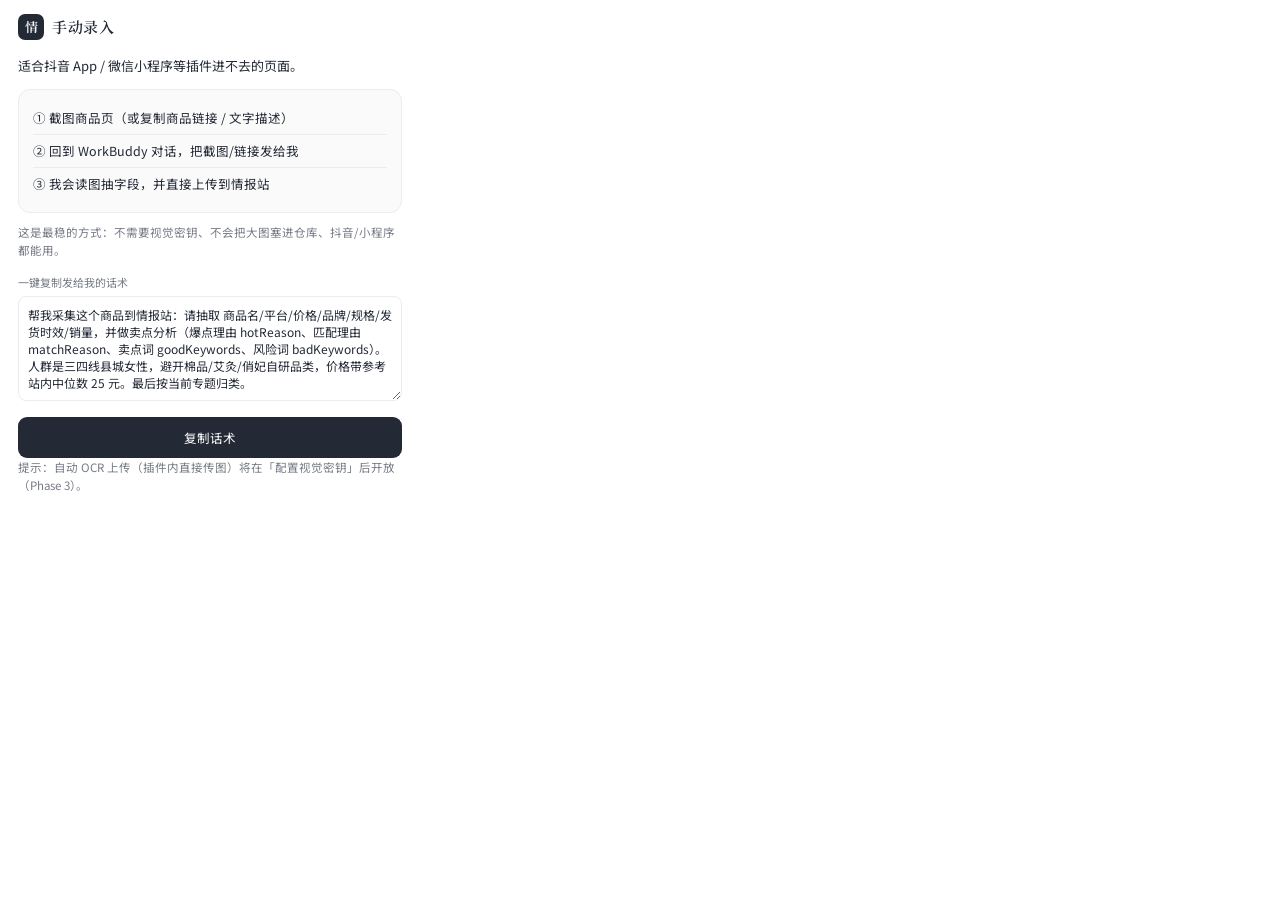
<file: collector/manual.html>
<!DOCTYPE html>
<html lang="zh-CN">
<head>
  <meta charset="UTF-8" />
  <meta name="viewport" content="width=device-width, initial-scale=1.0" />
  <title>手动录入 · 爆品采集</title>
  <link rel="preconnect" href="https://fonts.googleapis.com" />
  <link href="https://fonts.googleapis.com/css2?family=Noto+Serif+SC:wght@500;600&family=Noto+Sans+SC:wght@400;500&display=swap" rel="stylesheet" />
  <link rel="stylesheet" href="manual.css" />
</head>
<body>
  <div class="app">
    <header class="topbar">
      <span class="logo">情</span>
      <span class="title">手动录入</span>
    </header>

    <section class="body">
      <p class="lead">适合抖音 App / 微信小程序等插件进不去的页面。</p>

      <div class="card">
        <div class="step">① 截图商品页（或复制商品链接 / 文字描述）</div>
        <div class="step">② 回到 WorkBuddy 对话，把截图/链接发给我</div>
        <div class="step">③ 我会读图抽字段，并直接上传到情报站</div>
      </div>

      <p class="muted sm">这是最稳的方式：不需要视觉密钥、不会把大图塞进仓库、抖音/小程序都能用。</p>

      <label class="field">
        <span>一键复制发给我的话术</span>
        <textarea id="tpl" rows="5">帮我采集这个商品到情报站：请抽取 商品名/平台/价格/品牌/规格/发货时效/销量，并做卖点分析（爆点理由 hotReason、匹配理由 matchReason、卖点词 goodKeywords、风险词 badKeywords）。人群是三四线县城女性，避开棉品/艾灸/俏妃自研品类，价格带参考站内中位数 25 元。最后按当前专题归类。</textarea>
      </label>
      <button class="btn primary block" id="btnCopy">复制话术</button>

      <p class="muted sm" id="note">提示：自动 OCR 上传（插件内直接传图）将在「配置视觉密钥」后开放（Phase 3）。</p>
    </section>

    <div class="toast" id="toast" hidden></div>
  </div>
  <script src="manual.js"></script>
</body>
</html>
</file>
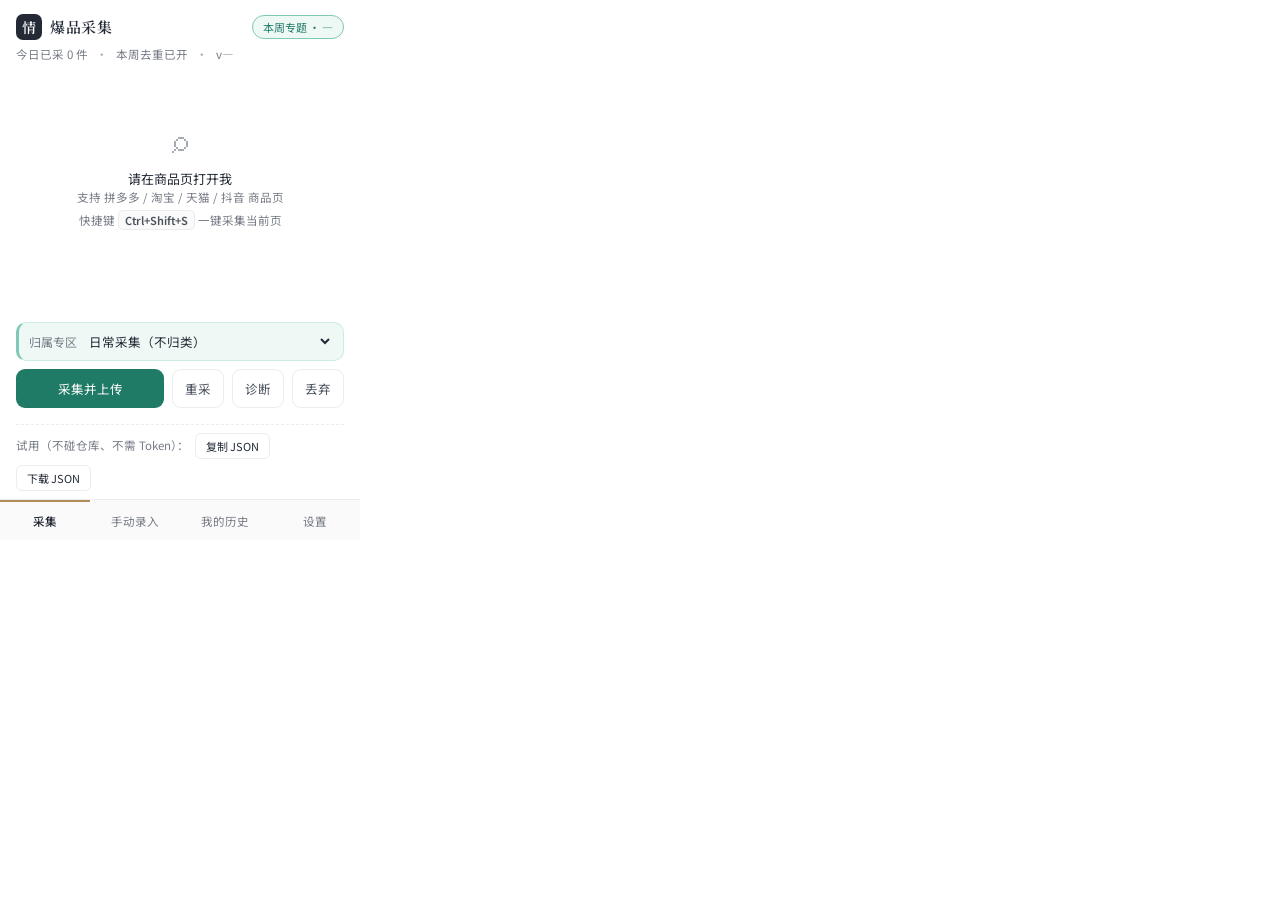
<file: collector/popup.html>
<!DOCTYPE html>
<html lang="zh-CN">
<head>
  <meta charset="UTF-8" />
  <meta name="viewport" content="width=device-width, initial-scale=1.0" />
  <title>爆品采集</title>
  <link rel="preconnect" href="https://fonts.googleapis.com" />
  <link rel="preconnect" href="https://fonts.gstatic.com" crossorigin />
  <link href="https://fonts.googleapis.com/css2?family=Noto+Serif+SC:wght@400;500;600&family=Noto+Sans+SC:wght@400;500&display=swap" rel="stylesheet" />
  <link rel="stylesheet" href="popup.css" />
</head>
<body>
  <div class="app">
    <!-- 顶栏 -->
    <header class="topbar">
      <div class="brand">
        <span class="logo">情</span>
        <span class="title">爆品采集</span>
      </div>
      <span class="theme-chip" id="themeChip">本周专题 · —</span>
    </header>
    <div class="subbar">
      <span id="todayCount" class="muted">今日已采 0 件</span>
      <span class="dot-sep">·</span>
      <span class="muted">本周去重已开</span>
      <span class="dot-sep">·</span>
      <span class="muted" id="verTag">v—</span>
    </div>

    <!-- 状态区 -->
    <section class="stage" id="stage">
      <div class="state-empty" id="stateEmpty">
        <div class="illu">⌕</div>
        <p>请在商品页打开我</p>
        <p class="muted sm">支持 拼多多 / 淘宝 / 天猫 / 抖音 商品页</p>
        <p class="muted sm kbd-hint">快捷键 <b>Ctrl+Shift+S</b> 一键采集当前页</p>
      </div>
      <div class="state-loading" id="stateLoading" hidden>
        <div class="spinner"></div>
        <p class="muted">正在识别商品…</p>
      </div>
      <div class="state-ready" id="stateReady" hidden>
        <div class="preview" id="preview"><!-- 预览卡由 JS 注入 --></div>
      </div>
    </section>

    <!-- 动作 -->
    <section class="actions" id="actions" hidden>
      <label class="zone-sel">
        <span>归属专区</span>
        <select id="inpZone"></select>
      </label>
      <button class="btn primary" id="btnUpload">采集并上传</button>
      <button class="btn ghost" id="btnRescan">重采</button>
      <button class="btn ghost" id="btnDiag">诊断</button>
      <button class="btn ghost" id="btnDiscard">丢弃</button>
      <div class="try-row">
        <span class="muted sm">试用（不碰仓库、不需 Token）：</span>
        <button class="btn mini" id="btnCopyJson">复制 JSON</button>
        <button class="btn mini" id="btnSaveJson">下载 JSON</button>
      </div>
    </section>

    <!-- 诊断面板：抓取异常时，把页面结构发我定位 -->
    <section class="diag" id="diagPanel" hidden>
      <div class="diag-head">
        <span class="muted sm">页面诊断（抓取异常时复制发我）</span>
        <button class="btn mini" id="btnCopyDiag">复制</button>
      </div>
      <pre class="diag-body" id="diagBody"></pre>
    </section>

    <!-- 底部 Tab -->
    <nav class="tabs">
      <button class="tab active" data-tab="collect">采集</button>
      <button class="tab" data-tab="manual">手动录入</button>
      <button class="tab" data-tab="history">我的历史</button>
      <button class="tab" data-tab="settings">设置</button>
    </nav>

    <!-- 手动录入 -->
    <section class="panel" id="panelManual" hidden>
      <p class="muted sm">适合抖音 App / 微信小程序等插件进不去的页面：把截图发给我（WorkBuddy 对话），我来抽字段上传，最稳。</p>
      <button class="btn ghost block" id="btnOpenManual">打开手动录入页</button>
    </section>

    <!-- 历史 -->
    <section class="panel" id="panelHistory" hidden>
      <ul class="history" id="historyList"></ul>
      <p class="muted sm" id="historyEmpty">暂无本机历史</p>
    </section>

    <!-- 设置 -->
    <section class="panel" id="panelSettings" hidden>
      <label class="field">
        <span>GitHub Token</span>
        <input type="password" id="inpToken" placeholder="github_pat_xxx（仅存本机浏览器）" autocomplete="off" />
      </label>
      <label class="field">
        <span>仓库路径</span>
        <input type="text" id="inpRepo" value="你的GitHub用户名/你的情报站仓库" />
      </label>
      <label class="field">
        <span>上传目录</span>
        <input type="text" id="inpPath" value="web/collected/raw" />
      </label>
      <button class="btn ghost block" id="btnSaveSettings">保存设置</button>
      <p class="muted sm">Token 只存在你浏览器本地（chrome.storage.local），不经过任何第三方，也不会写进任何文件。切勿把你的 Token 随安装包转发给他人；想停用随时去 GitHub → Settings → Developer settings 撤销即可。</p>
    </section>

    <div class="toast" id="toast" hidden></div>
  </div>
  <script src="popup.js"></script>
</body>
</html>
</file>
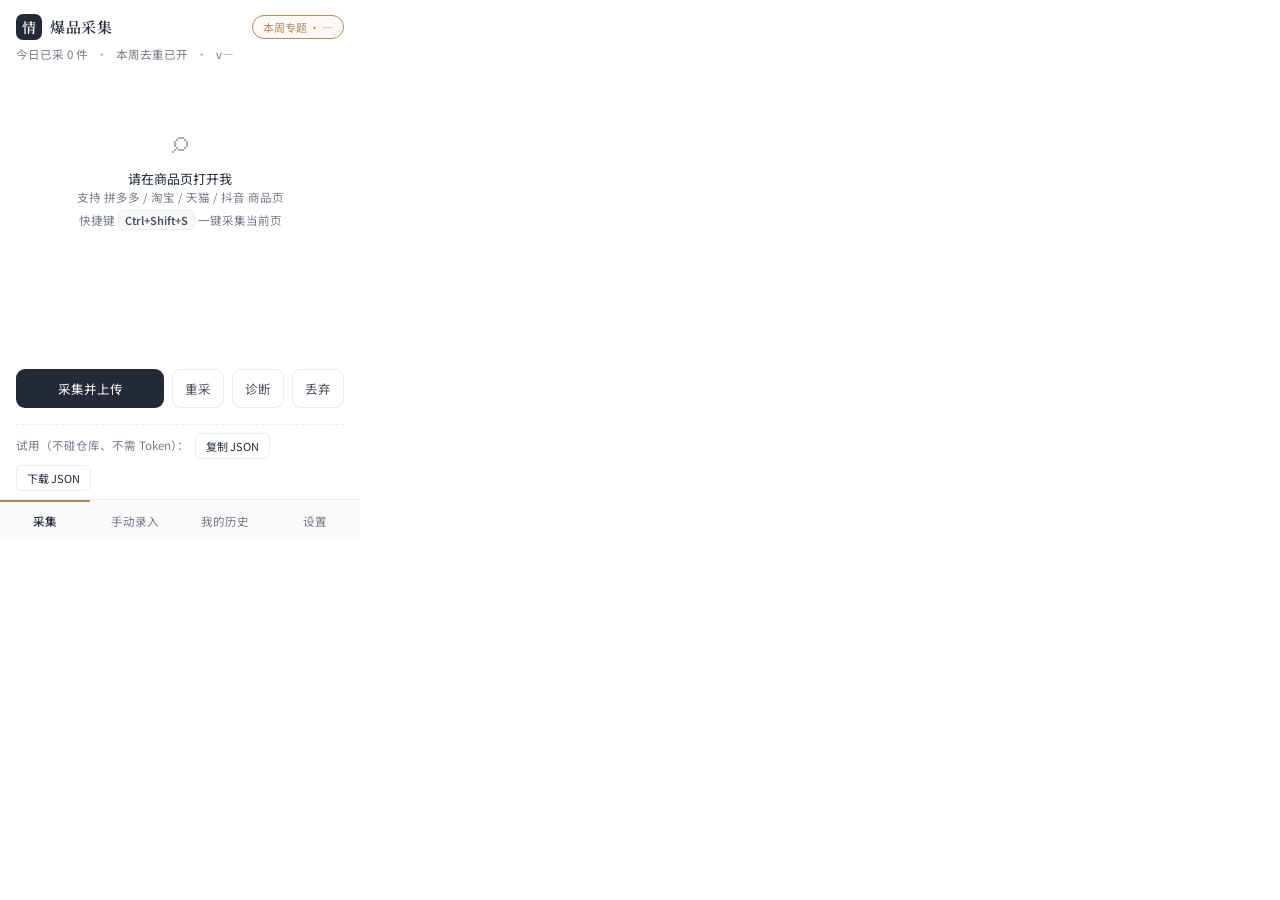
<file: qiaofei-collector/popup.html>
<!DOCTYPE html>
<html lang="zh-CN">
<head>
  <meta charset="UTF-8" />
  <meta name="viewport" content="width=device-width, initial-scale=1.0" />
  <title>爆品采集</title>
  <link rel="preconnect" href="https://fonts.googleapis.com" />
  <link rel="preconnect" href="https://fonts.gstatic.com" crossorigin />
  <link href="https://fonts.googleapis.com/css2?family=Noto+Serif+SC:wght@400;500;600&family=Noto+Sans+SC:wght@400;500&display=swap" rel="stylesheet" />
  <link rel="stylesheet" href="popup.css" />
</head>
<body>
  <div class="app">
    <!-- 顶栏 -->
    <header class="topbar">
      <div class="brand">
        <span class="logo">情</span>
        <span class="title">爆品采集</span>
      </div>
      <span class="theme-chip" id="themeChip">本周专题 · —</span>
    </header>
    <div class="subbar">
      <span id="todayCount" class="muted">今日已采 0 件</span>
      <span class="dot-sep">·</span>
      <span class="muted">本周去重已开</span>
      <span class="dot-sep">·</span>
      <span class="muted" id="verTag">v—</span>
    </div>

    <!-- 状态区 -->
    <section class="stage" id="stage">
      <div class="state-empty" id="stateEmpty">
        <div class="illu">⌕</div>
        <p>请在商品页打开我</p>
        <p class="muted sm">支持 拼多多 / 淘宝 / 天猫 / 抖音 商品页</p>
        <p class="muted sm kbd-hint">快捷键 <b>Ctrl+Shift+S</b> 一键采集当前页</p>
      </div>
      <div class="state-loading" id="stateLoading" hidden>
        <div class="spinner"></div>
        <p class="muted">正在识别商品…</p>
      </div>
      <div class="state-ready" id="stateReady" hidden>
        <div class="preview" id="preview"><!-- 预览卡由 JS 注入 --></div>
      </div>
    </section>

    <!-- 动作 -->
    <section class="actions" id="actions" hidden>
      <button class="btn primary" id="btnUpload">采集并上传</button>
      <button class="btn ghost" id="btnRescan">重采</button>
      <button class="btn ghost" id="btnDiag">诊断</button>
      <button class="btn ghost" id="btnDiscard">丢弃</button>
      <div class="try-row">
        <span class="muted sm">试用（不碰仓库、不需 Token）：</span>
        <button class="btn mini" id="btnCopyJson">复制 JSON</button>
        <button class="btn mini" id="btnSaveJson">下载 JSON</button>
      </div>
    </section>

    <!-- 诊断面板：抓取异常时，把页面结构发我定位 -->
    <section class="diag" id="diagPanel" hidden>
      <div class="diag-head">
        <span class="muted sm">页面诊断（抓取异常时复制发我）</span>
        <button class="btn mini" id="btnCopyDiag">复制</button>
      </div>
      <pre class="diag-body" id="diagBody"></pre>
    </section>

    <!-- 底部 Tab -->
    <nav class="tabs">
      <button class="tab active" data-tab="collect">采集</button>
      <button class="tab" data-tab="manual">手动录入</button>
      <button class="tab" data-tab="history">我的历史</button>
      <button class="tab" data-tab="settings">设置</button>
    </nav>

    <!-- 手动录入 -->
    <section class="panel" id="panelManual" hidden>
      <p class="muted sm">适合抖音 App / 微信小程序等插件进不去的页面：把截图发给我（WorkBuddy 对话），我来抽字段上传，最稳。</p>
      <button class="btn ghost block" id="btnOpenManual">打开手动录入页</button>
    </section>

    <!-- 历史 -->
    <section class="panel" id="panelHistory" hidden>
      <ul class="history" id="historyList"></ul>
      <p class="muted sm" id="historyEmpty">暂无本机历史</p>
    </section>

    <!-- 设置 -->
    <section class="panel" id="panelSettings" hidden>
      <label class="field">
        <span>GitHub Token</span>
        <input type="password" id="inpToken" placeholder="github_pat_xxx（仅存本机浏览器）" autocomplete="off" />
      </label>
      <label class="field">
        <span>仓库路径</span>
        <input type="text" id="inpRepo" value="Fodoga/qiaofei-intel" />
      </label>
      <label class="field">
        <span>上传目录</span>
        <input type="text" id="inpPath" value="web/collected/raw" />
      </label>
      <button class="btn ghost block" id="btnSaveSettings">保存设置</button>
      <p class="muted sm">Token 只存在你浏览器本地（chrome.storage.local），不经过任何第三方。用不爽可随时去 GitHub 删除。</p>
    </section>

    <div class="toast" id="toast" hidden></div>
  </div>
  <script src="popup.js"></script>
</body>
</html>
</file>
<file: collector/manual.css>
:root{
  --ink:#232A36; --muted:#767B85; --gold:#B08D57; --line:#ECECEF; --bg:#FFFFFF; --bg-soft:#FAFAFA;
}
*{box-sizing:border-box;margin:0;padding:0}
body{width:420px;min-height:420px;font-family:"Noto Sans SC",system-ui,"PingFang SC","Microsoft YaHei",sans-serif;color:var(--ink);background:var(--bg);font-size:13px;line-height:1.6}
.app{display:flex;flex-direction:column}
.topbar{display:flex;align-items:center;gap:8px;padding:14px 18px 10px}
.logo{width:26px;height:26px;border-radius:7px;background:var(--ink);color:#fff;display:grid;place-items:center;font-family:"Noto Serif SC",serif;font-weight:600}
.title{font-family:"Noto Serif SC",serif;font-weight:600;font-size:15px;letter-spacing:.04em}
.body{padding:6px 18px 18px}
.lead{margin-bottom:12px}
.muted{color:var(--muted)} .sm{font-size:11.5px}
.card{background:var(--bg-soft);border:1px solid var(--line);border-radius:12px;padding:12px 14px;margin-bottom:10px}
.step{padding:6px 0;border-bottom:1px solid var(--line);font-size:12.5px}
.step:last-child{border-bottom:none}
.field{display:block;margin:14px 0 10px}
.field span{display:block;font-size:11px;color:var(--muted);margin-bottom:5px}
.field textarea{width:100%;font-family:inherit;font-size:12px;padding:9px;border:1px solid var(--line);border-radius:8px;resize:vertical;color:var(--ink)}
.btn{font-family:inherit;font-size:12.5px;border-radius:9px;padding:10px 12px;cursor:pointer;border:1px solid transparent}
.btn.primary{background:var(--ink);color:#fff}
.btn.block{width:100%}
.toast{position:fixed;left:50%;bottom:18px;transform:translateX(-50%);background:var(--ink);color:#fff;font-size:12px;padding:9px 14px;border-radius:9px;opacity:0;transition:opacity .2s;pointer-events:none}
.toast.show{opacity:1}
</file>
<file: collector/popup.css>
:root{
  --ink:#232A36;          /* 墨色：主文字/主按钮/logo */
  --ink-soft:#4A525E;
  --muted:#767B85;        /* 次文字 */
  --faint:#A6ABB5;        /* 辅助 */
  --gold:#B08D57;         /* 暖金棕：克制点缀 */
  --line:#ECECEF;         /* 发丝边 */
  --bg:#FFFFFF;
  --bg-soft:#FAFAFA;      /* 分区底 */
  --ok:#2E7D32;           /* 截图同款深绿 */
  --ok-bg:#E8F5E9;        /* 截图同款浅绿底 */
  --ok-line:#C8E6C9;
  --warn:#E65100;         /* 截图同款深橙 */
  --warn-bg:#FFF3E0;      /* 截图同款浅橙底 */
  --warn-line:#FFE0B2;
  --radius:12px;
  --shadow:0 1px 2px rgba(0,0,0,.04);
  --mint:#7FC9B6; --mint-deep:#1F7A66; --mint-soft:#EEF8F5; --mint-line:#CDECE4;
}
*{box-sizing:border-box;margin:0;padding:0}
html,body{width:360px;font-family:"Noto Sans SC",system-ui,-apple-system,"PingFang SC","Microsoft YaHei",sans-serif;color:var(--ink);background:var(--bg);font-size:13px;line-height:1.5}
.app{display:flex;flex-direction:column;min-height:540px}
.muted{color:var(--muted)}
.sm{font-size:11.5px}

/* 顶栏 */
.topbar{display:flex;align-items:center;justify-content:space-between;padding:14px 16px 6px}
.brand{display:flex;align-items:center;gap:8px}
.logo{width:26px;height:26px;border-radius:7px;background:var(--ink);color:#fff;display:grid;place-items:center;font-family:"Noto Serif SC",serif;font-weight:600;font-size:14px}
.title{font-family:"Noto Serif SC",serif;font-weight:600;font-size:15px;letter-spacing:.04em}
.theme-chip{font-size:11px;color:var(--mint-deep);border:1px solid var(--mint);border-radius:999px;padding:3px 10px;white-space:nowrap;background:var(--mint-soft)}
.subbar{display:flex;align-items:center;gap:8px;padding:0 16px 10px;font-size:11.5px}
.dot-sep{color:var(--faint)}

/* 状态区 */
.stage{padding:4px 16px 10px;flex:1}
.illu{font-size:32px;color:var(--faint);text-align:center;margin:36px 0 8px;font-weight:300}
.state-empty p{text-align:center}
.state-loading{text-align:center;padding:60px 0}
.spinner{width:22px;height:22px;border:2px solid var(--line);border-top-color:var(--mint);border-radius:50%;margin:0 auto 12px;animation:spin .7s linear infinite}
@keyframes spin{to{transform:rotate(360deg)}}

/* 预览卡：截图同款白色卡片 */
.preview{background:#fff;border:1px solid var(--line);border-radius:var(--radius);padding:14px;box-shadow:var(--shadow)}
.pv-head{display:flex;gap:12px}
.pv-img{width:64px;height:64px;border-radius:8px;object-fit:cover;background:#eee;flex:none;border:1px solid var(--line)}
.pv-meta{flex:1;min-width:0}
.pv-name{font-weight:600;font-size:14px;margin-bottom:5px;line-height:1.45}
.tag-gold{display:inline-block;font-size:10.5px;color:#8B6F44;background:rgba(176,141,87,.1);border:1px solid rgba(176,141,87,.18);border-radius:6px;padding:2px 7px;margin-right:5px}
.pv-row{display:flex;justify-content:space-between;font-size:11.5px;color:var(--ink-soft);margin-top:4px}
.pv-edit,.more-fields{margin-top:12px;display:flex;flex-direction:column;gap:8px}
.pv-edit input,.pv-edit select,.more-fields input,.more-fields select{font-family:inherit;font-size:12px;padding:7px 10px;border:1px solid #eee;border-radius:8px;background:#f7f7f7;color:var(--ink);width:100%}
.pv-edit .full{grid-column:1/3}
.pv-edit label,.more-fields label{display:block;font-size:11px;color:var(--muted);margin-bottom:3px;font-weight:500}
.pv-edit input:focus,.pv-edit select:focus,.more-fields input:focus,.more-fields select:focus{outline:none;border-color:var(--mint);background:#fff}
.pv-more{margin-top:8px}
.more-toggle{font-size:11px;color:var(--mint-deep);cursor:pointer;text-align:center;padding:6px 4px;border-top:1px dashed var(--line);margin-top:4px}
.more-fields{display:none;padding-top:8px}
.pv-more.open .more-fields{display:flex}
.two-col{display:grid;grid-template-columns:1fr 1fr;gap:8px}
.two-col label{margin-bottom:0}

/* 提醒条：列表页 / 红线 */
.note{font-size:11.5px;line-height:1.6;color:var(--ink-soft);background:#fff;
  border:1px solid var(--line);border-left:2px solid var(--faint);
  border-radius:7px;padding:7px 9px;margin-bottom:10px}
.note b{font-weight:600;color:var(--ink)}
.note.warn{border-left-color:var(--warn);color:var(--warn)}
.note.warn b{color:var(--warn)}
.note.danger{border-left-color:#A4483C;color:#A4483C;background:rgba(164,72,60,.04)}
.note.danger b{color:#A4483C}

/* 卖点分析：截图同款绿/橙 chips */
.pv-analysis{margin-top:12px;padding-top:12px;border-top:1px solid var(--line)}
.an-title{display:flex;align-items:baseline;justify-content:space-between;
  font-family:"Noto Sans SC",sans-serif;font-size:13px;font-weight:600;color:var(--ink);margin-bottom:8px}
.an-title .muted{font-weight:400}
.chips{display:flex;flex-wrap:wrap;gap:6px;margin-bottom:6px}
.chip{font-size:11px;line-height:1.5;padding:3px 9px;border-radius:999px;border:1px solid transparent}
.chip.good{color:var(--ok);background:var(--ok-bg);border-color:var(--ok-line)}
.chip.bad{color:var(--warn);background:var(--warn-bg);border-color:var(--warn-line)}
/* 具体卖点：把关键词落成该商品可读的卖点句 */
.sp-block{margin-top:10px;padding:10px 12px;background:linear-gradient(180deg,#fff,#fffdf9);border:1px solid var(--ok-line);border-radius:10px}
.sp-title{font-size:11px;font-weight:600;color:var(--ok);margin-bottom:6px;letter-spacing:.02em}
.sp-title::before{content:"✓ ";font-weight:700}
.sp-list{margin:0;padding:0;list-style:none;display:flex;flex-direction:column;gap:5px}
.sp-list li{position:relative;padding-left:18px;font-size:12.5px;line-height:1.5;color:var(--ink)}
.sp-list li::before{content:"";position:absolute;left:2px;top:6px;width:7px;height:7px;border-radius:2px;background:var(--ok);transform:rotate(45deg)}
.sp-empty{display:block;margin-top:8px}
.pv-edit textarea,.more-fields textarea{width:100%;box-sizing:border-box;border:1px solid var(--line);border-radius:8px;padding:6px 8px;font:inherit;font-size:12px;resize:vertical;background:#fafafa;color:var(--ink)}
.pv-edit textarea:focus,.more-fields textarea:focus{outline:none;border-color:var(--mint);background:#fff}

/* 动作 */
.try-row{width:100%;display:flex;align-items:center;gap:6px;flex-wrap:wrap;
  margin-top:8px;padding-top:8px;border-top:1px dashed var(--line)}
.btn.mini{padding:4px 10px;font-size:11px;border:1px solid var(--line);
  background:#fff;color:var(--ink);border-radius:6px;cursor:pointer}
.btn.mini:hover{border-color:var(--gold);color:var(--gold)}
.actions{display:flex;gap:8px;padding:0 16px 8px;flex-wrap:wrap}
.zone-sel{display:flex;align-items:center;gap:8px;width:100%;font-size:12px;color:var(--muted);background:var(--mint-soft);border:1px solid var(--mint-line);border-left:3px solid var(--mint);border-radius:10px;padding:8px 10px}
.zone-sel:focus-within{border-color:var(--mint)}
.zone-sel span{white-space:nowrap}
.zone-sel select{flex:1;font-family:inherit;font-size:12.5px;color:var(--ink);border:none;background:transparent;outline:none;cursor:pointer}
.btn{font-family:inherit;font-size:12.5px;border-radius:9px;padding:9px 12px;cursor:pointer;border:1px solid transparent;transition:transform .12s,background .12s}
.btn:active{transform:scale(.97)}
.btn.primary{background:var(--mint-deep);color:#fff;flex:1}
.btn.primary:hover{background:var(--mint)}
.btn.ghost{background:#fff;border-color:var(--line);color:var(--ink-soft)}
.btn.block{width:100%;margin-top:8px}

/* 底部 Tab */
.tabs{display:flex;border-top:1px solid var(--line);background:var(--bg-soft)}
.tab{flex:1;background:none;border:none;padding:11px 0;font-family:inherit;font-size:11.5px;color:var(--muted);cursor:pointer;border-top:2px solid transparent}
.tab.active{color:var(--ink);border-top-color:var(--gold);font-weight:500}

/* 面板 */
.panel{padding:14px 16px;border-top:1px solid var(--line)}
.field{display:block;margin-bottom:10px}
.field span{display:block;font-size:11px;color:var(--faint);margin-bottom:4px}
.field input{width:100%;font-family:inherit;font-size:12px;padding:8px 9px;border:1px solid var(--line);border-radius:8px;background:#fff;color:var(--ink)}
.history{list-style:none}
.history li{display:flex;justify-content:space-between;padding:7px 0;border-bottom:1px solid var(--line);font-size:12px}
.history li .h-del{color:var(--warn);cursor:pointer;background:none;border:none;font-size:11px}

/* Toast */
.toast{position:fixed;left:50%;bottom:64px;transform:translateX(-50%);background:var(--ink);color:#fff;font-size:12px;padding:9px 14px;border-radius:9px;box-shadow:0 6px 20px rgba(0,0,0,.18);opacity:0;transition:opacity .2s,transform .2s;pointer-events:none}
.toast.show{opacity:1;transform:translateX(-50%) translateY(-4px)}
.toast.ok{background:var(--mint-deep)}
.toast.err{background:var(--warn)}

/* 快捷键提示 */
.kbd-hint{margin-top:6px}
.kbd-hint b{font-weight:600;color:var(--ink-soft);background:var(--bg-soft);border:1px solid var(--line);border-radius:5px;padding:1px 6px;font-size:11px}

/* 新品增强：品类 / 评价 / 详情图 */
.pv-extra{margin:10px 0 4px}
.extra-tags{display:flex;flex-wrap:wrap;gap:6px;margin-bottom:8px}
.tag-soft{font-size:11px;color:var(--ink-soft);background:var(--bg-soft);border:1px solid var(--line);border-radius:999px;padding:3px 9px}
.img-strip{display:flex;flex-wrap:wrap;gap:6px;margin-top:6px}
.img-strip img{width:52px;height:52px;object-fit:cover;border-radius:8px;border:1px solid var(--line);background:var(--bg-soft)}

/* 诊断面板 */
.diag{border-top:1px solid var(--line);padding:10px 16px 14px;background:var(--bg-soft)}
.diag-head{display:flex;align-items:center;justify-content:space-between;margin-bottom:6px}
.diag-body{max-height:220px;overflow:auto;background:#1E232B;color:#CFE8CF;font-family:ui-monospace,SFMono-Regular,Menlo,consolas,monospace;font-size:10.5px;line-height:1.45;padding:10px;border-radius:8px;white-space:pre-wrap;word-break:break-all}
</file>
<file: qiaofei-collector/popup.css>
:root{
  --ink:#232A36;          /* 墨色：主文字/主按钮/logo */
  --ink-soft:#4A525E;
  --muted:#767B85;        /* 次文字 */
  --faint:#A6ABB5;        /* 辅助 */
  --gold:#B08D57;         /* 暖金棕：克制点缀 */
  --line:#ECECEF;         /* 发丝边 */
  --bg:#FFFFFF;
  --bg-soft:#FAFAFA;      /* 分区底 */
  --ok:#2E7D32;           /* 截图同款深绿 */
  --ok-bg:#E8F5E9;        /* 截图同款浅绿底 */
  --ok-line:#C8E6C9;
  --warn:#E65100;         /* 截图同款深橙 */
  --warn-bg:#FFF3E0;      /* 截图同款浅橙底 */
  --warn-line:#FFE0B2;
  --radius:12px;
  --shadow:0 1px 2px rgba(0,0,0,.04);
}
*{box-sizing:border-box;margin:0;padding:0}
html,body{width:360px;font-family:"Noto Sans SC",system-ui,-apple-system,"PingFang SC","Microsoft YaHei",sans-serif;color:var(--ink);background:var(--bg);font-size:13px;line-height:1.5}
.app{display:flex;flex-direction:column;min-height:540px}
.muted{color:var(--muted)}
.sm{font-size:11.5px}

/* 顶栏 */
.topbar{display:flex;align-items:center;justify-content:space-between;padding:14px 16px 6px}
.brand{display:flex;align-items:center;gap:8px}
.logo{width:26px;height:26px;border-radius:7px;background:var(--ink);color:#fff;display:grid;place-items:center;font-family:"Noto Serif SC",serif;font-weight:600;font-size:14px}
.title{font-family:"Noto Serif SC",serif;font-weight:600;font-size:15px;letter-spacing:.04em}
.theme-chip{font-size:11px;color:var(--gold);border:1px solid var(--gold);border-radius:999px;padding:3px 10px;white-space:nowrap;background:rgba(176,141,87,.06)}
.subbar{display:flex;align-items:center;gap:8px;padding:0 16px 10px;font-size:11.5px}
.dot-sep{color:var(--faint)}

/* 状态区 */
.stage{padding:4px 16px 10px;flex:1}
.illu{font-size:32px;color:var(--faint);text-align:center;margin:36px 0 8px;font-weight:300}
.state-empty p{text-align:center}
.state-loading{text-align:center;padding:60px 0}
.spinner{width:22px;height:22px;border:2px solid var(--line);border-top-color:var(--gold);border-radius:50%;margin:0 auto 12px;animation:spin .7s linear infinite}
@keyframes spin{to{transform:rotate(360deg)}}

/* 预览卡：截图同款白色卡片 */
.preview{background:#fff;border:1px solid var(--line);border-radius:var(--radius);padding:14px;box-shadow:var(--shadow)}
.pv-head{display:flex;gap:12px}
.pv-img{width:64px;height:64px;border-radius:8px;object-fit:cover;background:#eee;flex:none;border:1px solid var(--line)}
.pv-meta{flex:1;min-width:0}
.pv-name{font-weight:600;font-size:14px;margin-bottom:5px;line-height:1.45}
.tag-gold{display:inline-block;font-size:10.5px;color:#8B6F44;background:rgba(176,141,87,.1);border:1px solid rgba(176,141,87,.18);border-radius:6px;padding:2px 7px;margin-right:5px}
.pv-row{display:flex;justify-content:space-between;font-size:11.5px;color:var(--ink-soft);margin-top:4px}
.pv-edit,.more-fields{margin-top:12px;display:flex;flex-direction:column;gap:8px}
.pv-edit input,.pv-edit select,.more-fields input,.more-fields select{font-family:inherit;font-size:12px;padding:7px 10px;border:1px solid #eee;border-radius:8px;background:#f7f7f7;color:var(--ink);width:100%}
.pv-edit .full{grid-column:1/3}
.pv-edit label,.more-fields label{display:block;font-size:11px;color:var(--muted);margin-bottom:3px;font-weight:500}
.pv-edit input:focus,.pv-edit select:focus,.more-fields input:focus,.more-fields select:focus{outline:none;border-color:var(--gold);background:#fff}
.pv-more{margin-top:8px}
.more-toggle{font-size:11px;color:var(--gold);cursor:pointer;text-align:center;padding:6px 4px;border-top:1px dashed var(--line);margin-top:4px}
.more-fields{display:none;padding-top:8px}
.pv-more.open .more-fields{display:flex}
.two-col{display:grid;grid-template-columns:1fr 1fr;gap:8px}
.two-col label{margin-bottom:0}

/* 提醒条：列表页 / 红线 */
.note{font-size:11.5px;line-height:1.6;color:var(--ink-soft);background:#fff;
  border:1px solid var(--line);border-left:2px solid var(--faint);
  border-radius:7px;padding:7px 9px;margin-bottom:10px}
.note b{font-weight:600;color:var(--ink)}
.note.warn{border-left-color:var(--warn);color:var(--warn)}
.note.warn b{color:var(--warn)}
.note.danger{border-left-color:#A4483C;color:#A4483C;background:rgba(164,72,60,.04)}
.note.danger b{color:#A4483C}

/* 卖点分析：截图同款绿/橙 chips */
.pv-analysis{margin-top:12px;padding-top:12px;border-top:1px solid var(--line)}
.an-title{display:flex;align-items:baseline;justify-content:space-between;
  font-family:"Noto Sans SC",sans-serif;font-size:13px;font-weight:600;color:var(--ink);margin-bottom:8px}
.an-title .muted{font-weight:400}
.chips{display:flex;flex-wrap:wrap;gap:6px;margin-bottom:6px}
.chip{font-size:11px;line-height:1.5;padding:3px 9px;border-radius:999px;border:1px solid transparent}
.chip.good{color:var(--ok);background:var(--ok-bg);border-color:var(--ok-line)}
.chip.bad{color:var(--warn);background:var(--warn-bg);border-color:var(--warn-line)}
/* 具体卖点：把关键词落成该商品可读的卖点句 */
.sp-block{margin-top:10px;padding:10px 12px;background:linear-gradient(180deg,#fff,#fffdf9);border:1px solid var(--ok-line);border-radius:10px}
.sp-title{font-size:11px;font-weight:600;color:var(--ok);margin-bottom:6px;letter-spacing:.02em}
.sp-title::before{content:"✓ ";font-weight:700}
.sp-list{margin:0;padding:0;list-style:none;display:flex;flex-direction:column;gap:5px}
.sp-list li{position:relative;padding-left:18px;font-size:12.5px;line-height:1.5;color:var(--ink)}
.sp-list li::before{content:"";position:absolute;left:2px;top:6px;width:7px;height:7px;border-radius:2px;background:var(--ok);transform:rotate(45deg)}
.sp-empty{display:block;margin-top:8px}
.pv-edit textarea,.more-fields textarea{width:100%;box-sizing:border-box;border:1px solid var(--line);border-radius:8px;padding:6px 8px;font:inherit;font-size:12px;resize:vertical;background:#fafafa;color:var(--ink)}
.pv-edit textarea:focus,.more-fields textarea:focus{outline:none;border-color:var(--gold);background:#fff}

/* 动作 */
.try-row{width:100%;display:flex;align-items:center;gap:6px;flex-wrap:wrap;
  margin-top:8px;padding-top:8px;border-top:1px dashed var(--line)}
.btn.mini{padding:4px 10px;font-size:11px;border:1px solid var(--line);
  background:#fff;color:var(--ink);border-radius:6px;cursor:pointer}
.btn.mini:hover{border-color:var(--gold);color:var(--gold)}
.actions{display:flex;gap:8px;padding:0 16px 8px;flex-wrap:wrap}
.btn{font-family:inherit;font-size:12.5px;border-radius:9px;padding:9px 12px;cursor:pointer;border:1px solid transparent;transition:transform .12s,background .12s}
.btn:active{transform:scale(.97)}
.btn.primary{background:var(--ink);color:#fff;flex:1}
.btn.primary:hover{background:#1a2030}
.btn.ghost{background:#fff;border-color:var(--line);color:var(--ink-soft)}
.btn.block{width:100%;margin-top:8px}

/* 底部 Tab */
.tabs{display:flex;border-top:1px solid var(--line);background:var(--bg-soft)}
.tab{flex:1;background:none;border:none;padding:11px 0;font-family:inherit;font-size:11.5px;color:var(--muted);cursor:pointer;border-top:2px solid transparent}
.tab.active{color:var(--ink);border-top-color:var(--gold);font-weight:500}

/* 面板 */
.panel{padding:14px 16px;border-top:1px solid var(--line)}
.field{display:block;margin-bottom:10px}
.field span{display:block;font-size:11px;color:var(--faint);margin-bottom:4px}
.field input{width:100%;font-family:inherit;font-size:12px;padding:8px 9px;border:1px solid var(--line);border-radius:8px;background:#fff;color:var(--ink)}
.history{list-style:none}
.history li{display:flex;justify-content:space-between;padding:7px 0;border-bottom:1px solid var(--line);font-size:12px}
.history li .h-del{color:var(--warn);cursor:pointer;background:none;border:none;font-size:11px}

/* Toast */
.toast{position:fixed;left:50%;bottom:64px;transform:translateX(-50%);background:var(--ink);color:#fff;font-size:12px;padding:9px 14px;border-radius:9px;box-shadow:0 6px 20px rgba(0,0,0,.18);opacity:0;transition:opacity .2s,transform .2s;pointer-events:none}
.toast.show{opacity:1;transform:translateX(-50%) translateY(-4px)}
.toast.ok{background:var(--ok)}
.toast.err{background:var(--warn)}

/* 快捷键提示 */
.kbd-hint{margin-top:6px}
.kbd-hint b{font-weight:600;color:var(--ink-soft);background:var(--bg-soft);border:1px solid var(--line);border-radius:5px;padding:1px 6px;font-size:11px}

/* 新品增强：品类 / 评价 / 详情图 */
.pv-extra{margin:10px 0 4px}
.extra-tags{display:flex;flex-wrap:wrap;gap:6px;margin-bottom:8px}
.tag-soft{font-size:11px;color:var(--ink-soft);background:var(--bg-soft);border:1px solid var(--line);border-radius:999px;padding:3px 9px}
.img-strip{display:flex;flex-wrap:wrap;gap:6px;margin-top:6px}
.img-strip img{width:52px;height:52px;object-fit:cover;border-radius:8px;border:1px solid var(--line);background:var(--bg-soft)}

/* 诊断面板 */
.diag{border-top:1px solid var(--line);padding:10px 16px 14px;background:var(--bg-soft)}
.diag-head{display:flex;align-items:center;justify-content:space-between;margin-bottom:6px}
.diag-body{max-height:220px;overflow:auto;background:#1E232B;color:#CFE8CF;font-family:ui-monospace,SFMono-Regular,Menlo,consolas,monospace;font-size:10.5px;line-height:1.45;padding:10px;border-radius:8px;white-space:pre-wrap;word-break:break-all}
</file>
